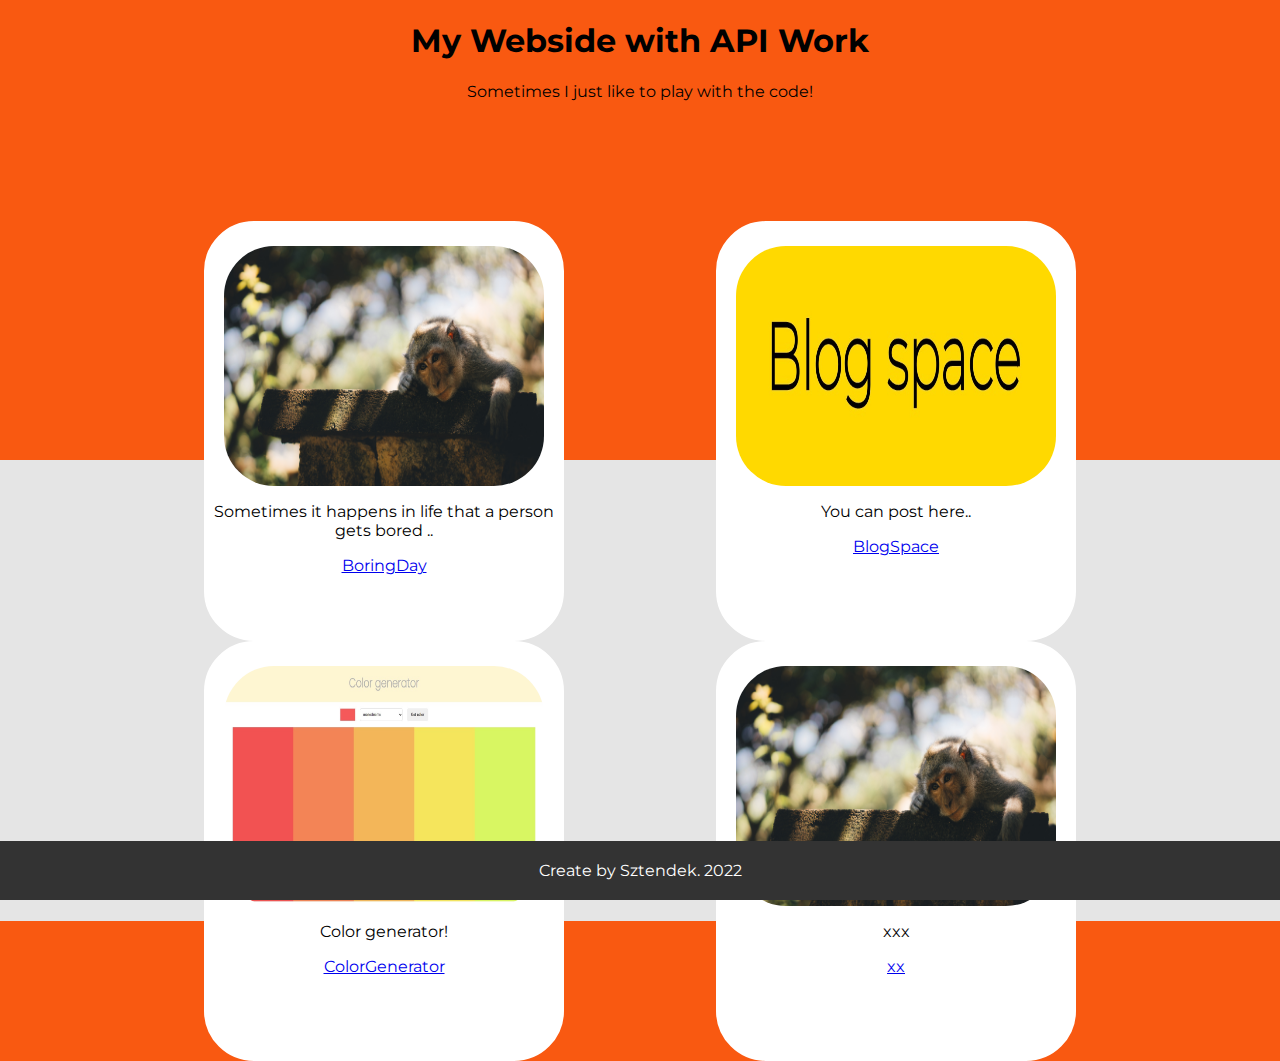
<file: index.html>
<!DOCTYPE html>
<html lang="en">
<head>
    <meta charset="UTF-8">
    <meta http-equiv="X-UA-Compatible" content="IE=edge">
    <meta name="viewport" content="width=device-width, initial-scale=1.0">
    <title>Document</title>
    <link rel="stylesheet" type="text/css" href="index.css">
    <link rel="preconnect" href="https://fonts.googleapis.com">
    <link rel="preconnect" href="https://fonts.gstatic.com" crossorigin>
    <link href="https://fonts.googleapis.com/css2?family=Montserrat:ital,wght@1,100;1,200&display=swap" rel="stylesheet">
</head>
<body>
    <header>
        <h1>My Webside with API Work</h1>
        <p>Sometimes I just like to play with the code!</p>
    </header>
    <div class="main__allCards">
        <div class="card">
            <img class="picture"
         src="/img/img1.jpg"
         alt="boring day with monkey">
         <p>Sometimes it happens in life that a person gets bored ..</p>
         <a href="http://127.0.0.1:5500/boringDay/index.html">BoringDay</a>
        </div>
        
        <div class="card">
            <img class="picture"
         src="/img/img2.jpg"
         alt="BlogSpace">
         <p>You can post here..</p>
         <a href="http://127.0.0.1:5500/blogSpace/index.html">BlogSpace</a>
        </div>
    
        <div class="card">
            <img class="picture"
         src="/img/img3.jpg"
         alt="x">
         <p>Color generator!</p>
         <a href="http://127.0.0.1:5500/colorGenerator/index.html">ColorGenerator</a>
        </div>
    
        <div class="card">
            <img class="picture"
            src="/img/img1.jpg"
            alt="x">
            <p>xxx</p>
            <a href="http://127.0.0.1:5500/watchList/index.html">xx</a>
        </div>

    </div>
    <footer class="main__footer">
        Create by Sztendek. 2022
    </footer>
</body>
</html>
</file>
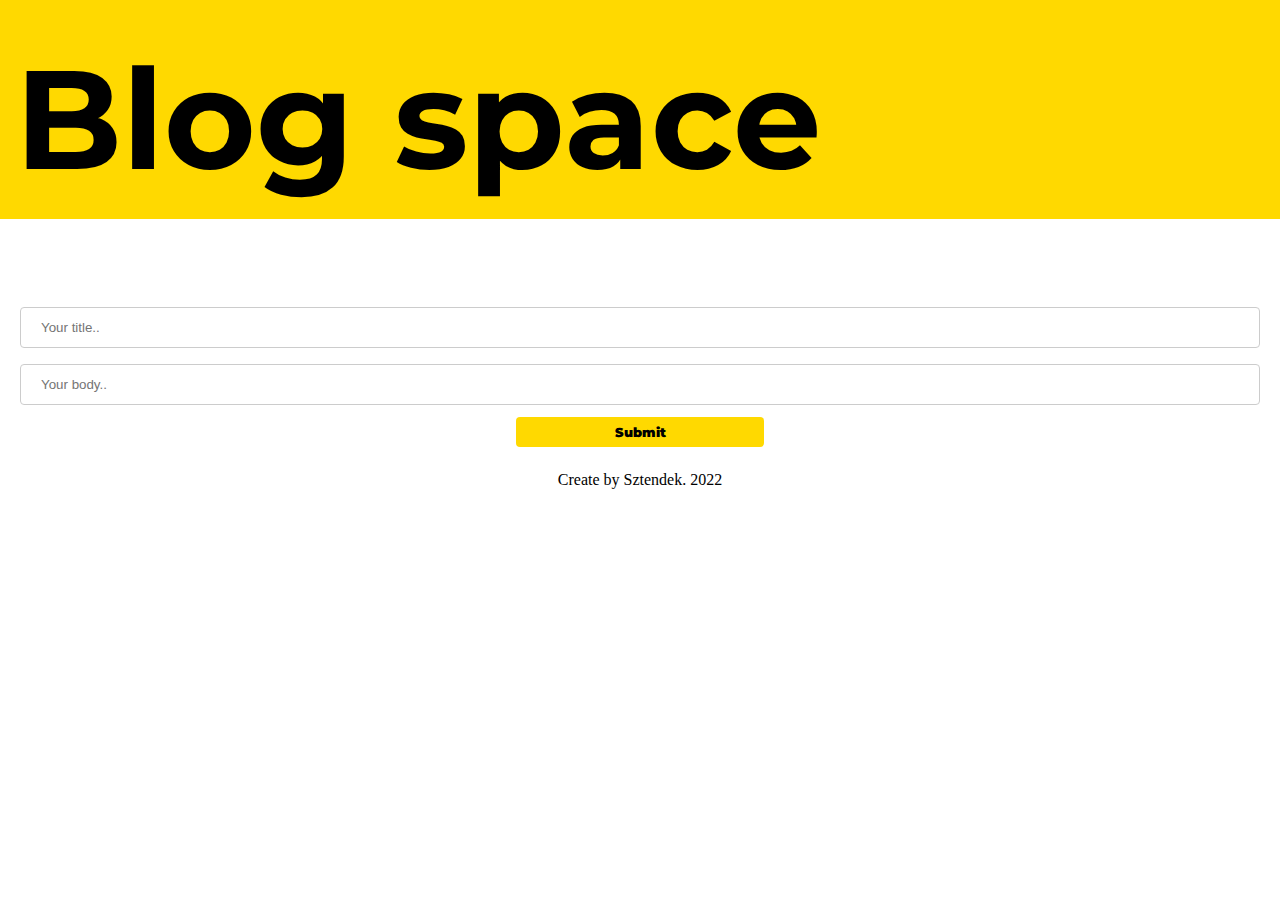
<file: blogSpace/index.html>
<!DOCTYPE html>
<html lang="en">
<head>
    <meta charset="UTF-8">
    <meta http-equiv="X-UA-Compatible" content="IE=edge">
    <meta name="viewport" content="width=device-width, initial-scale=1.0">
    <title>BlogSpace</title>
    <link rel="stylesheet" type="text/css" href="blogSpace.css">
    <link rel="preconnect" href="https://fonts.googleapis.com">
    <link rel="preconnect" href="https://fonts.gstatic.com" crossorigin>
    <link href="https://fonts.googleapis.com/css2?family=Montserrat:wght@200&display=swap" rel="stylesheet">
</head>
<body>
    <header class="main__header">
        <span id="mainHeaderDate" class="main__header--date" >
        </span>
        <h1 class="main__header--paragraph">Blog space</h1>
    </header>
    <div id="blogSpace" class="blog__space">
    </div>
    <form class="post__form" id="myForm">
        <input class="post__form--input" type="text" id="title" placeholder="Your title..">
        <input class="post__form--input" type="text" id="body"  placeholder="Your body..">
        <input type="submit" id="sumbit">
    </form>

    <footer class="main__footer">
        Create by Sztendek. 2022
    </footer>
</body>
<script src="blogSpace.js"></script>
</html>
</file>
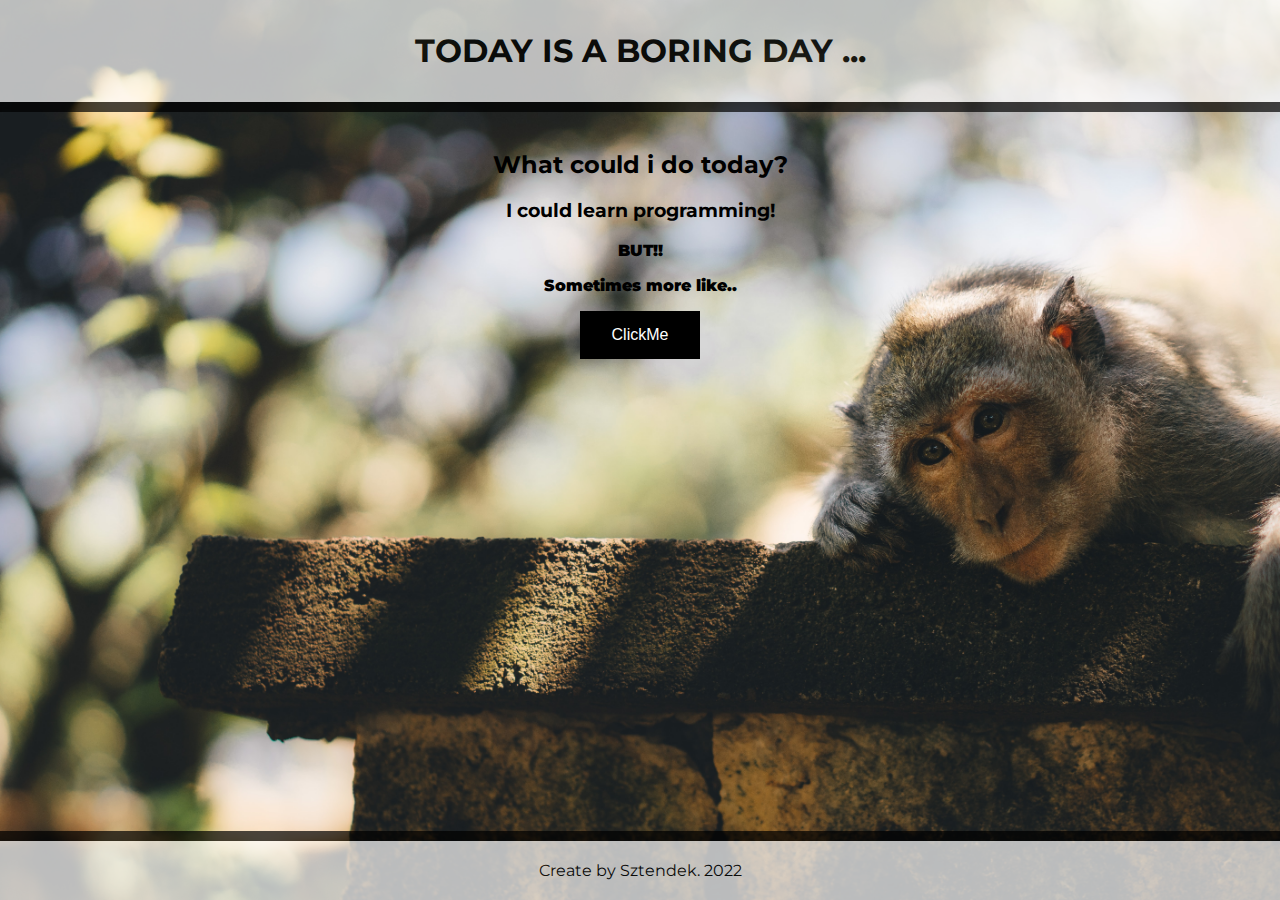
<file: boringDay/index.html>
<!DOCTYPE html>
<html lang="en">

<head>
    <meta charset="UTF-8">
    <meta http-equiv="X-UA-Compatible" content="IE=edge">
    <meta name="viewport" content="width=device-width, initial-scale=1.0">
    <title>funWithApi</title>
    <link rel="stylesheet" type="text/css" href="index.css">
    <link rel="preconnect" href="https://fonts.googleapis.com">
    <link rel="preconnect" href="https://fonts.gstatic.com" crossorigin>
    <link href="https://fonts.googleapis.com/css2?family=Montserrat:ital,wght@1,100;1,200&family=Roboto:wght@300&display=swap" rel="stylesheet">
</head>
    <header>
        <h1>Today is a boring day ...</h1>
    </header>
    <main class="main--content">
        <div class="main--content__options">
            <h2>What could i do today?</h2>
            <h3>I could learn programming!</h3>
            <p>BUT!!</p>
            <p>Sometimes more like..</p>
            <button class="main--content__btn" id="clickBtnToDo">ClickMe</button>
        </div>
        <div class="main--content__elements">
            <div class="element">
            </div>
            <div  class="element">
            </div>
            <div class="element">
            </div>
        </div>
        <h1 id="clicked"> 
        </h1>
    </main>
    <footer class="footer">
        Create by Sztendek. 2022
    </footer>
<script src="index.js"></script>
</html>
</file>
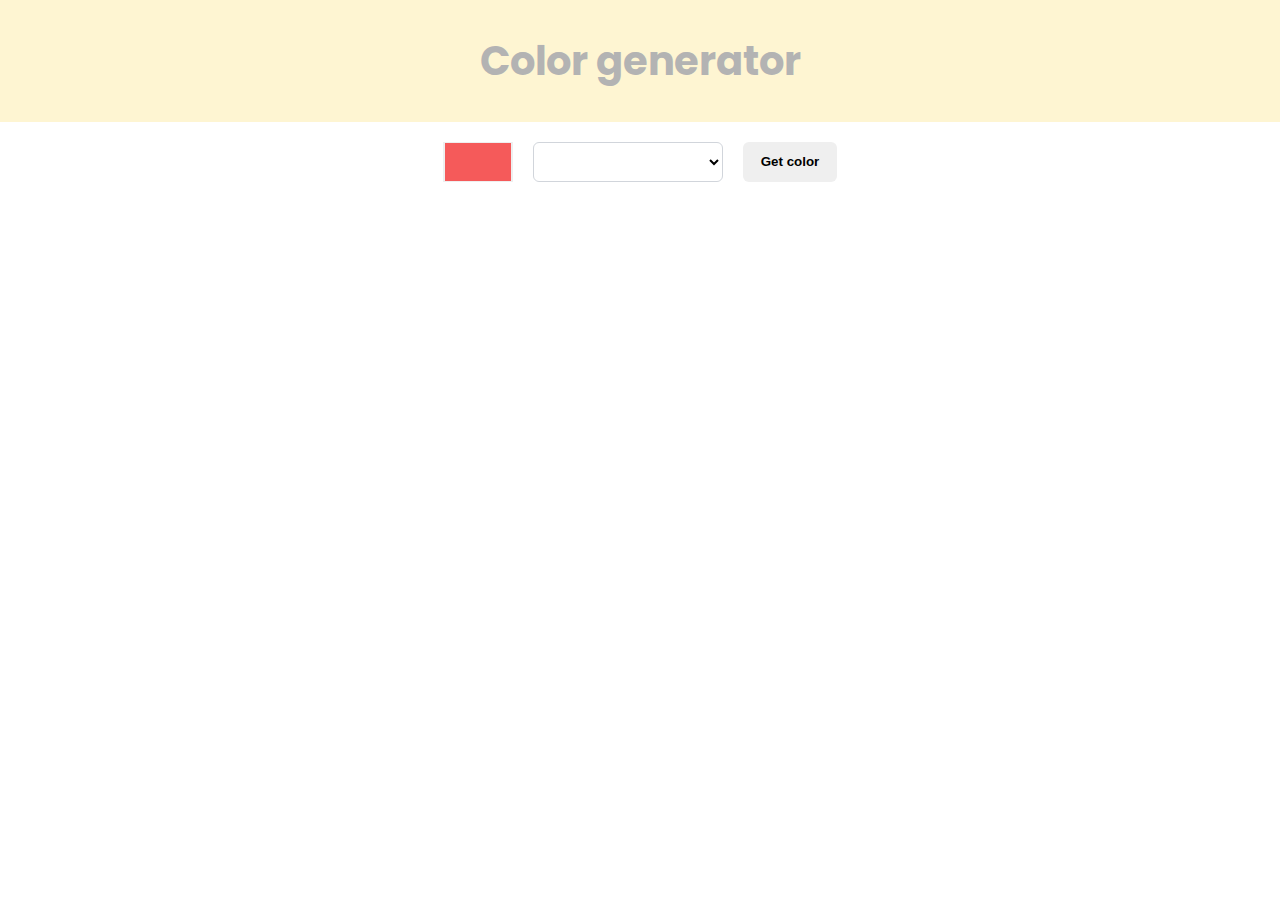
<file: colorGenerator/index.html>
<!DOCTYPE html>
<html lang="en">
<head>
    <meta charset="UTF-8">
    <meta http-equiv="X-UA-Compatible" content="IE=edge">
    <meta name="viewport" content="width=device-width, initial-scale=1.0">
    <link rel="stylesheet" type="text/css" href="colorGenerator.css">
    <title>Document</title>
    <link rel="preconnect" href="https://fonts.googleapis.com">
    <link rel="preconnect" href="https://fonts.gstatic.com" crossorigin>
    <link href="https://fonts.googleapis.com/css2?family=Poppins:wght@200&display=swap" rel="stylesheet">
</head>
<body>
    <header>
        <h1>Color generator</h1>
    </header>
    <main>
        <div class="options__generator">
            <input class="choseInput__generator" type="color" id="myColor" value="#F55A5A"> 
            <select class="select__generator" id="mySelect"></select>
            <button id="getColor">Get color</button>
        </div>
        <div class="fiveColors__generator" id="fiveColors">
    
        </div>
    </main>
</body>
<script src="colorGenerator.js"></script>
</html>
</file>
<file: index.css>
body{
    background: linear-gradient(180deg, #f95911 50%, #e5e5e5 50%);
    height: 100vh;
    overflow: hidden;
    margin: 0;
    padding: 0;
    font-family: 'Montserrat', sans-serif;
}
header{
    margin: 0 auto;
    text-align: center;
}
.picture{
    margin: 0 auto;
    margin-top: 15px;
    height: 240px;
    width: 320px;
    border-radius: 50px;
}
.card{
    border: 10px solid white;
    width: 340px;
    height: 400px;
    border-radius: 50px;
    text-align: center;
    display: flex;
    flex-direction: column;
    background-color: white;
}

.main__allCards{
    display: flex;
    flex-direction: row;
    flex-wrap: wrap;
    justify-content: space-around;
    width: 80%;
    margin:0 auto;
    margin-top: 120px;
}
.main__footer{
    background-color: #333333;
    margin: 0;
    padding: 20px;
    position:absolute; 
    right:0px;
    bottom:0px;
    left:0px;
    color: white;
    text-align: center;
}
</file>
<file: blogSpace/blogSpace.css>
body{
    margin:0;
    padding:0;
    height: 100vh;
    
}

p,h1{
    font-family: 'Montserrat', sans-serif;
}

.main__header{
    margin: 0;
    padding: 10px;
    background-color: #FFD900;
}
.main__header--date{
    margin-left:24px;
}


.main__header--paragraph{
    padding: 5px;
    margin: 0;
    font-size: 140px;
    font-weight: bold;
    color:black;
    /* margin-left:5%; */
}
.blog__space{
    padding: 30px;
    text-align: center;
    margin: 0 auto;
}
.blog__space--post{
    text-align: left;
    border-bottom: 2px solid black;
}

.post__form{
    padding: 20px;
    text-align: center;
}

.post__form--input{
    width: 100%;
    padding: 12px 20px;
    margin: 8px 0;
    display: inline-block;
    border: 1px solid #ccc;
    border-radius: 4px;
    box-sizing: border-box;
}

input[type=submit] {
    width: 20%;
    background-color: #FFD900;
    color: black;
    font-weight: 900;
    padding: 7px 10px;
    margin: 4px 0;
    border: none;
    border-radius: 4px;
    cursor: pointer;
    font-family: 'Montserrat', sans-serif;
  }
  .main__footer{
    text-align: center;
  }
</file>
<file: boringDay/index.css>
body{
    font-family: 'Montserrat', sans-serif;
    margin:0;
    padding:0;
    text-align: center;
    background-image: url('/img/img1.jpg');
    background-attachment: fixed;
    background-repeat: no-repeat;
    background-size: cover;
    color:black;
    position:absolute; 
    top:0px;
    right:0px;
    bottom:0px;
    left:0px;
}
a:link {
    text-decoration: none;
    outline: none;
  }

header{
    margin: 0;
    padding: 10px;
    background-color: white;
    opacity: 0.7;
    color:black;
    border-bottom:10px solid black;
}
header>h1{
    text-transform : uppercase;
}


.main--content__options{
    margin: 0 auto;
    max-width: 30%;
    margin-top:3%;
}
p{
    font-weight: 900;
}

.current{
   border:10px solid black;
   max-width: 400px;
}
.main--content__elements{
    width:1000px;
    display: flex;
    flex-direction: row;
    justify-content: space-between;
    margin: 0 auto;
}
.element{
    margin-top: 2%;
    height: 300px;
    width:300px;
    
}

.displayJobs,.displayCost{
    margin-top:15%;
}
.displayCost{
    font-weight: bold;
}
.displayType{
    margin-top: 3%;
    text-transform: uppercase;
}

.main--content__btn{
    background-color: black; /* Green */
    border: none;
    color: white;
    padding: 15px 32px;
    text-align: center;
    text-decoration: none;
    display: inline-block;
    font-size: 16px;
}
.-inElement{
    font-weight: bold;
    font-size: 24px;
    padding: 2px;
}

.current{
    background-color: white;
    opacity: 0.7;
}
.footer{
    margin: 0;
    padding: 20px;
    background-color: white;
    opacity: 0.7;
    color:black;
    position:absolute; 
    right:0px;
    bottom:0px;
    left:0px;
    border-top:10px solid black;
}

h1:hover, h2:hover, h3:hover, p:hover {
    opacity: 0.7;
}

button:hover {
opacity: 0.7;
}
.-clicked{
    margin:0 auto;
    padding: 10px;
    margin-top: 20px;
}
</file>
<file: colorGenerator/colorGenerator.css>
body{
    text-align: center;
    font-family: 'Poppins', sans-serif;
    margin:0;
    padding:0;
}


.choseInput__generator{
    width: 70px;
    height: 40px;
    margin-right: 20px;
    

}
.elements__generator{
    width: 270px;
    height: 550px;
    left: 0px;
    top: 0px;
    padding:0;
}

.select__generator{
    box-sizing: border-box;
    /* white */
    background: #FFFFFF;
    /* gray/300 */
    border: 1px solid #D1D5DB;
    /* shadow/sm */
    border-radius: 6px;
    width: 190px;
    height: 40px;
    padding:10px;
    margin-right: 20px;
}

.fiveColors__generator{
    display: flex;
    flex-direction: row;
    justify-content: center;
    margin-top: 20px;
}

.options__generator{
    margin: 20px;
    display: flex;
    flex-direction: row;
    justify-content: center;
}
p{
    font-weight: bold;
    font-size: 20px;
}
    
button{
    border-radius: 6px;
    padding: 9px 18px;
    font-weight: bold;
    border: none;
}

button:hover{
    opacity: 0.8;
    cursor: pointer;
}
.choseInput__generator,.select__generator, .elements__generator:hover{
    cursor: pointer;
}

header{
    margin: 0;
    padding: 4px;
    background-color: #FEF5D2;
}

h1{
    font-size: 40px;
    color:#B3B3B3
}

input[type="color"] {
    -webkit-appearance: none;
    border: none;
}
input[type="color"]::-webkit-color-swatch-wrapper {
    padding: 0;
}
input[type="color"]::-webkit-color-swatch {
    border: none;
}

.select__colors{
    border: none;
    width: 100%;
    text-align-last: center;
}

.hidden{
    display: none;
}
</file>
